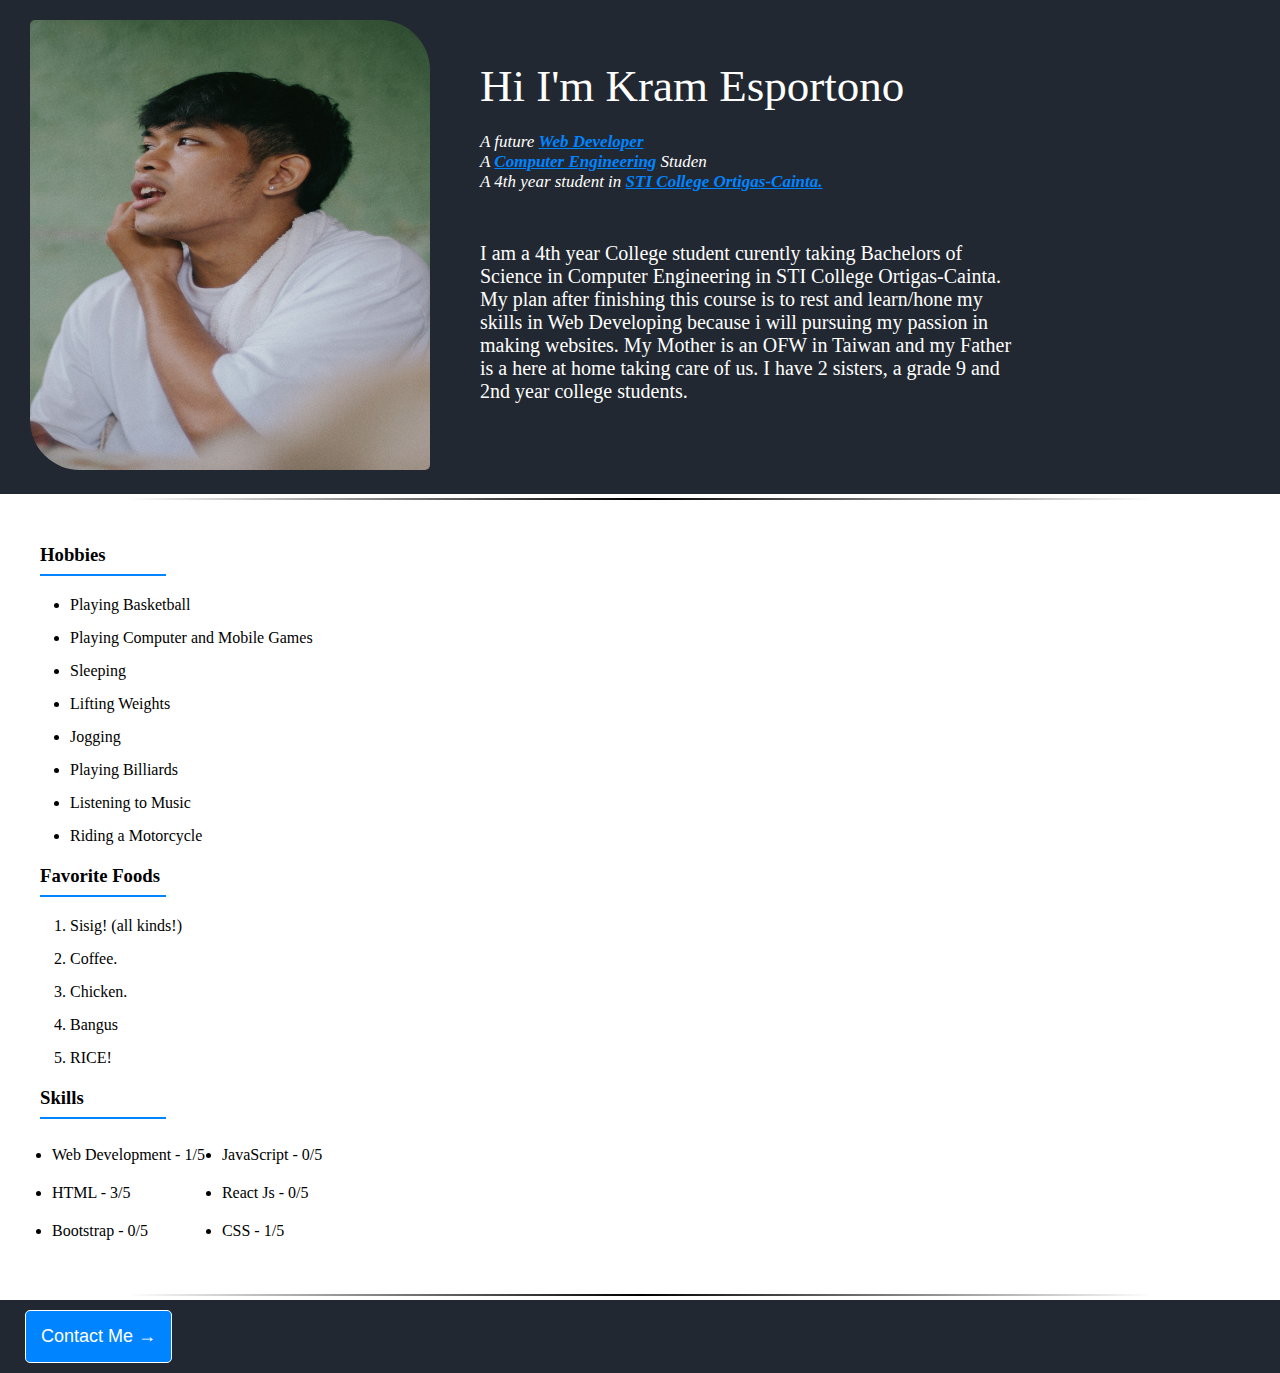
<file: index.html>
<!DOCTYPE html>
<html lang="en">
<head>
    <meta charset="UTF-8">
    <title>My Personal Site</title>
    <link rel="stylesheet" href="index.css">
</head>
    <body>
        <header>  
            <div>
                <img class="kram_img" src="images/pogi.jpg" alt="Kram_image">
            </div>    

            <div>
                <h1 class="name">Hi I'm Kram Esportono</h1>
                <p class="info"><em>A future <strong><a href="https://en.wikipedia.org/wiki/Web_developer" target="_blank">Web Developer</a></strong></em>
                <br><em>A <strong><a href="https://www.fieldengineer.com/engineers/what-is-computer-engineering" target="_blank"> Computer Engineering</a></strong> Studen</em>
                <br><em>A 4th year student in <strong><a href="https://www.facebook.com/ortigascainta.sti.edu" target="_blank">STI College Ortigas-Cainta.</a></strong></em></p>

                <p class="about_me">I am a 4th year College student curently taking Bachelors of Science in Computer Engineering in STI College Ortigas-Cainta. My plan after finishing this course is to rest and learn/hone my skills in Web Developing because i will pursuing my passion in making websites. My Mother is an OFW in Taiwan and my Father is a here at home taking care of us. I have 2 sisters, a grade 9 and 2nd year college students. </p>
            </div>          
        </header>  
            <hr size="2" noshade="">

        <div class="main">
            <h3 class="hobbies">Hobbies</h3>
                <ul>
                    <li>Playing Basketball</li>
                    <li>Playing Computer and Mobile Games</li>
                    <li>Sleeping</li>
                    <li>Lifting Weights</li>
                    <li>Jogging</li>
                    <li>Playing Billiards</li>
                    <li>Listening to Music</li>
                    <li>Riding a Motorcycle</li>
                </ul>
        
            <h3 class="ffoods">Favorite Foods</h3>
                <ol type="1">
                    <li>Sisig! (all kinds!)</li>
                    <li>Coffee.</li>
                    <li>Chicken.</li>
                    <li>Bangus</li>
                    <li>RICE!</li>
                </ol>    
            <h3 class="skills">Skills</h3>
            <table>
                <tr>
                    <td><li>Web Development - 1/5</li></td>
                    <td><li>JavaScript - 0/5</li></td>
                </tr>
                <tr>
                    <td><li>HTML - 3/5</li></td>
                    <td><li>React Js - 0/5</li></td>
                </tr>
                <tr>
                    <td><li>Bootstrap - 0/5</li></td>  
                    <td><li>CSS - 1/5</li></td>
                </tr>
            </table>
        </div>
            <hr size="2" noshade="">
            <footer class="contact">
                <form action="My_Contacts.html" method="get" target="_blank">
                    <button type="submit" class="contact_btn">Contact Me &#8594;</</button>
                </form>
            </footer>
    </body>
</html>
</file>
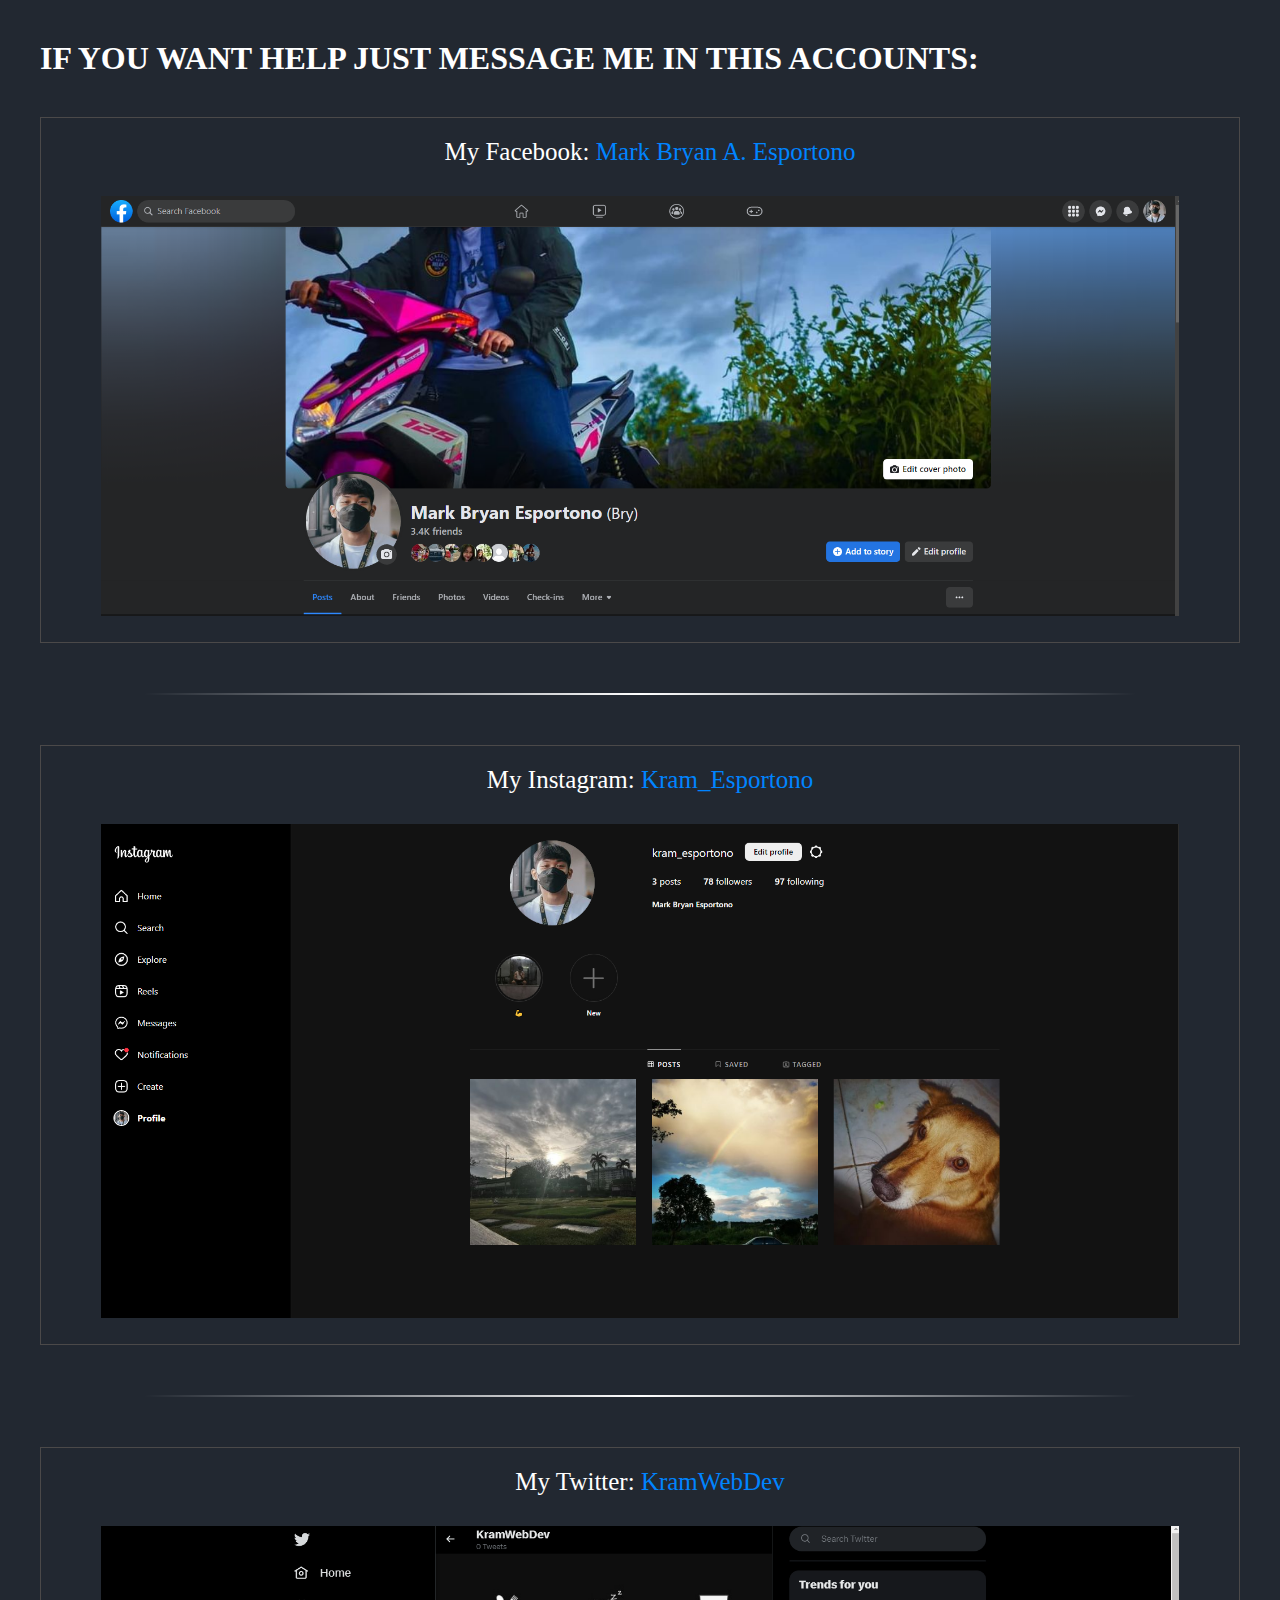
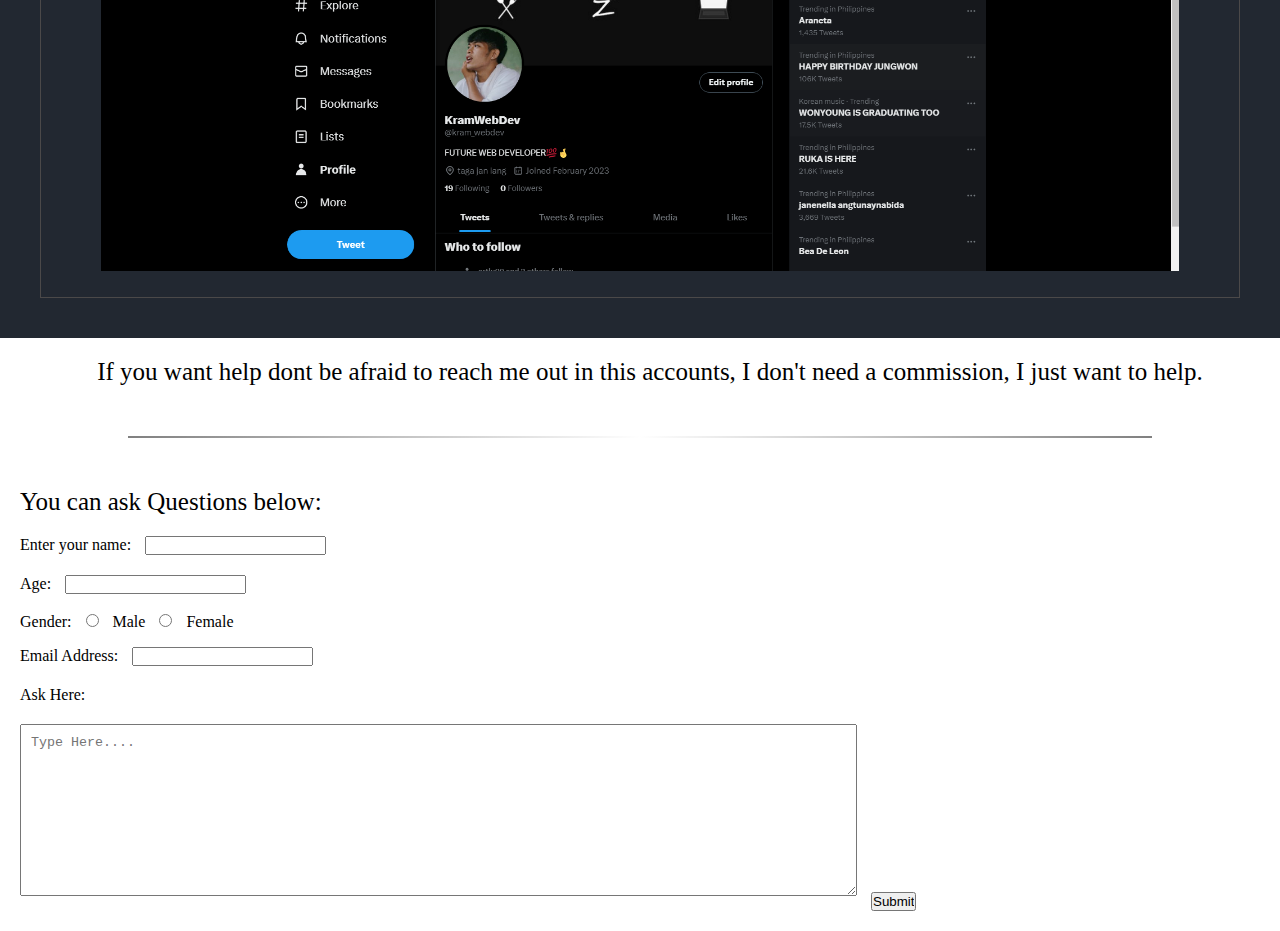
<file: My_Contacts.html>
<!DOCTYPE html>
<html lang="en">
<head>
    <meta charset="UTF-8">
    <title>My Contacts</title>
    <link rel="stylesheet" href="Contacts_Style.css">
</head>
<body>
    <div class="container">
        <div class="header">
            <h1 class="message_me">IF YOU WANT HELP JUST MESSAGE ME IN THIS ACCOUNTS:</h1>
        </div>

        <div class="facebook_contact">
            <p>My Facebook: <a href="https://www.facebook.com/bryan.esportono/" target="_blank">Mark Bryan A. Esportono</a></p>
            <img class="facebook_img" src="images/fb.png" alt=" Facebook Image">
        </div>
        <hr>
        <div class="instagram_contact">
            <p> My Instagram: <a href="https://www.instagram.com/kram_esportono/" target="_blank">Kram_Esportono</a></p>
            <img class="instagram_img" src="images/Instagram.png" alt="Instagram Image">
        </div>
        <hr>
        <div class="twitter_contact">
            <p>My Twitter: <a href="https://twitter.com/kram_webdev" target="_blank">KramWebDev</a></p>
            <img class="twitter_img" src="images/twitter.png" alt="Twitter Image">
        </div>
    </div>    
        <footer>
            <p class="message">If you want help dont be afraid to reach me out in this accounts, I don't need a commission, I just want to help.</p>
            <hr size="3" noshade="">
            <p>You can ask Questions below:</p>
            <form action="mailto:markbryanesportono@gmail.com" method="post" enctype="text/plain" target="_blank">
                <div>
                    <label for="name">Enter your name:</label>
                    <input type="text" name="Name" id="name" required>
                </div>
                <div>
                    <label for="age">Age:</label>
                    <input type="number" name="Age" id="number" required>
                </div>
                <div>
                    <label for="Gender">Gender:</label>
                    <input type="radio" name="Gender" id="radio" value="Male">
                    <label for=" Gender">Male</label>
                    <input type="radio" name="Gender" id="radio" value="Female">
                    <label for="Gender">Female</label>
                </div>
                <div>
                    <label for="email">Email Address:</label>
                    <input type="email" name="Email Address" id="email" required>
                </div>
                <div>
                    <legend for="Questions">Ask Here:</legend>
                    <textarea name="Question" id="textarea" cols="100" rows="10" placeholder="Type Here...."></textarea>
                    <input type="submit" name="">
                </div>
            </form>
        </footer>
    
</body>
</html>
</file>
<file: index.css>
*{
    margin: 0px;
    padding:0px;
}

.kram_img{
    display: inline-block;
    width:220px;
    height:250px;
    border: none;
    border-top-right-radius: 50px;
    border-bottom-left-radius: 50px;
    border-top-left-radius: 5px;
    border-bottom-right-radius: 5px;
}

 img, h1, h2, h3, p{
    margin: 20px 20px 20px 30px ;
    
 }

 ul,li,ol{
    margin:10px 0px 15px 30px;
   
 }

 header{
    display: flex;
    background-color: #222831;
    color: white;
 }

 .about_me{
    width: 65%;
    font-size: 20px;
    margin-top: 50px;
 }

 .name{
   margin-top: 60px;
   font-size: 45px;
   font-weight:lighter;
 }

 .info{
   font-size:17px;   
 }

 .info a{
   color:rgb(0, 132, 255);
 }

 .kram_img{
   width: 400px;
   height: 450px;
 }

 .main{
    padding:20px 10px;

 }

 table{
   margin: 10px 0px 15px 35px;
 }

 td{
   padding:5px;
 
 }

 footer {
   background-color:#222831;
   font-size: 20px;
   padding: 10px 25px;
 } 
 .contact_btn{
   padding:15px;
   font-size:18px;
   background-color:rgb(0, 132, 255);
   color: white;
   border-radius: 5px;
   border: 1px solid rgb(255, 255, 255);
   
 }

 hr{
   border-style: inset;
   border: none;
   background-image: linear-gradient(to right,rgb(255, 255, 255),black,white);
   width: 80%;
   height: 2px;
   margin: 4px auto;
 }

 

 .hobbies{
   border: none;
   border-bottom: 2px solid rgb(0, 132, 255);
   width:10%;
   padding:0px 0px 8px 0px;
 }

 .ffoods{
      border-bottom: 2px solid rgb(0, 132, 255);
      width:10%;
      padding:0px 0px 8px 0px;
 }

 .skills{
   border: none;
   border-bottom: 2px solid rgb(0, 132, 255);
   width:10%;
   padding:0px 0px 8px 0px;
 }

 td li{
   margin: 0px 5px 8px 0px;
 }
</file>
<file: Contacts_Style.css>
*{
    margin: 0px;
    padding: 0px;
}



.container{
    background-color: #222831;
    padding: 20px 20px;
}

.facebook_contact, .twitter_contact, .instagram_contact{
    margin: 20px 20px 20px 20px;
    font-size: 25px;
    font-weight: lighter;
    color: white;
    text-align: center;
    border: 1px solid rgb(75, 73, 73);
}


p{
    margin: 20px 0px 10px 20px;
    font-size: 25px;
    font-weight: lighter;
    color: white;
}

h1{
    color: white;
}

img{
    width:90%;
    margin: 20px auto;
 
}

form,label,input,legend,textarea{
    margin: 10px 0px 10px 10px;
}

textarea{
    padding: 10px;
}

 a{
    color: rgb(0, 132, 255);
    text-decoration: none;
 }

 hr{
    border-style: inset;
    border: none;
    background-image: linear-gradient(to right,rgb(255, 255, 255,0),white,rgba(255, 255, 255, 0));
    width: 80%;
    height: 2px;
    margin: 50px auto;
 }

 footer{
    background-color: white;
 }

 footer p{
    color: black;
 }

 .message{
    text-align: center;
 }

 .header{
    padding: 20px 20px;
 }
</file>
